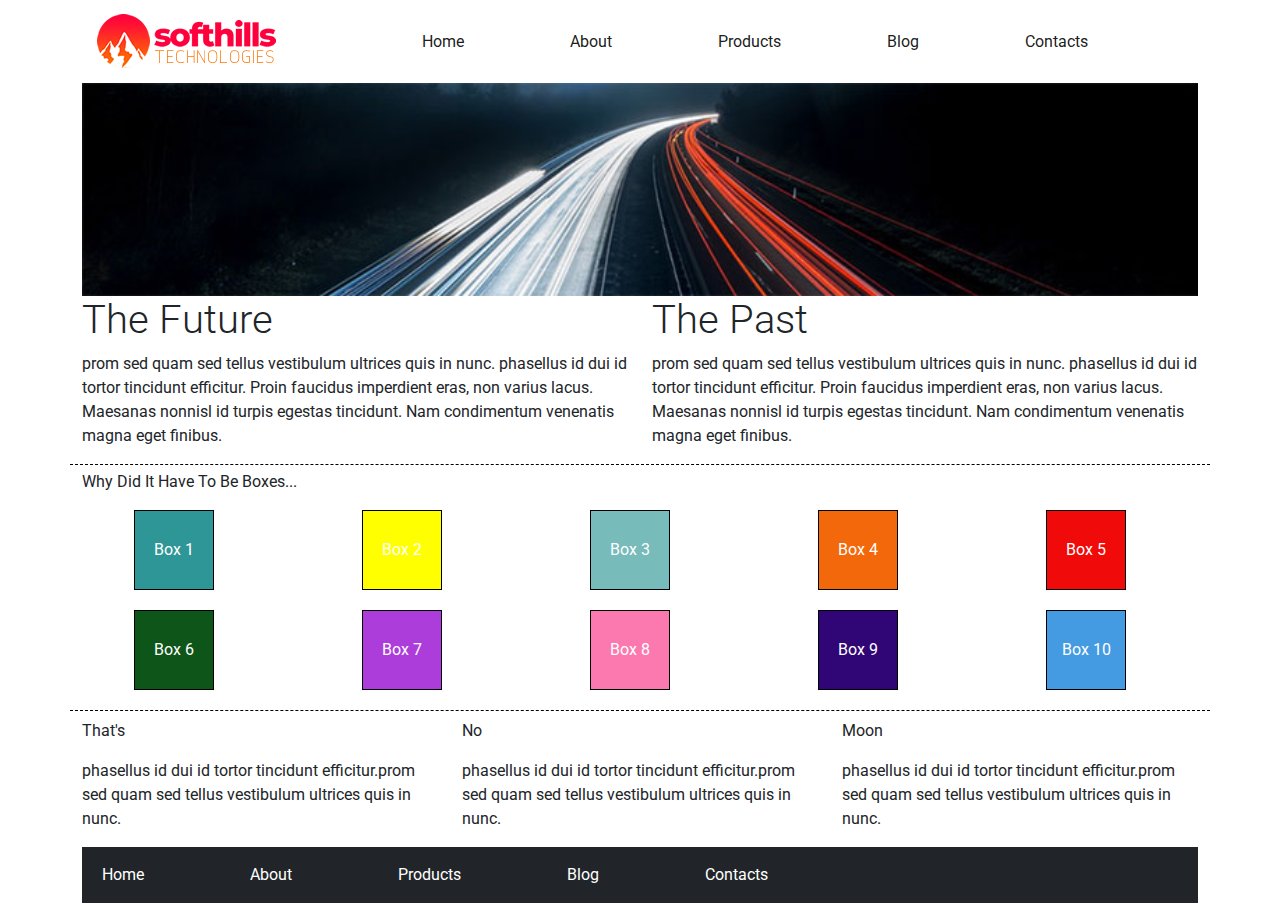
<file: index.html>
<!DOCTYPE html>
<html lang="en">
<head>
    <meta charset="UTF-8">
    <meta http-equiv="X-UA-Compatible" content="IE=edge">
    <meta name="viewport" content="width=device-width, initial-scale=1.0">
    <meta name="author" content="Softhills Technologies">
     <meta name="description" content="A company that Organically grow the holistic world view of disruptive innovation via workplace diversity and empowerment">
     <meta name="keywords" content="innovation,empowerment,iterative,proposition,frameworks">
    <link href="https://fonts.googleapis.com/css2?family=Righteous&family=Roboto&display=swap" rel="stylesheet">
    <link rel="stylesheet" href="css/bootstrap.min.css">
    <link rel="stylesheet" href="css/custom.css">
    <title>Softhills Solutions</title>
</head>
<body>
    <div class="container bg-white">
      <!-- navigation -->
        <nav class="navbar navbar-expand-lg bg-body-tertiary">
            <div class="container-fluid">
              <a class="navbar-brand" href="index.html"><img src="images/softhills-logo.png" alt=""></a>
              <button class="navbar-toggler" type="button" data-bs-toggle="collapse" data-bs-target="#navbarNav" aria-controls="navbarNav" aria-expanded="false" aria-label="Toggle navigation">
                <span class="navbar-toggler-icon"></span>
              </button>
              <div class="collapse navbar-collapse" id="navbarNav">
                <ul class="navbar-nav ms-auto d-flex justify-content-between align-items-center">
                  <li class="nav-item">
                    <a class="nav-link active" aria-current="page" href="index.html">Home</a>
                  </li>
                  <li class="nav-item">
                    <a class="nav-link active" href="about.html">About</a>
                  </li>
                  <li class="nav-item">
                    <a class="nav-link active" href="#">Products</a>
                  </li>
                  <li class="nav-item">
                    <a class="nav-link active">Blog</a>
                  </li>
                  <li class="nav-item">
                    <a class="nav-link active">Contacts</a>
                  </li>
                </ul>
              </div>
            </div>
          </nav>
          <!-- banner -->
    <div class="row">
      <div class="col-12">
      <img src="images/jumbo.jpg" alt="jumbo" width="100%">
    </div>
  </div>
  <!-- first row consisting of future and past -->
  <div class="row row3">
  <div class="col-md-6 col-sm-6 col-12">
    <h6 class="display-6">The Future</h6>
    <p>prom sed quam sed tellus vestibulum ultrices quis in nunc. phasellus id dui id tortor tincidunt efficitur. Proin faucidus imperdient eras, non varius lacus. Maesanas nonnisl id turpis egestas tincidunt. Nam condimentum venenatis magna eget finibus. </p>
  </div>
    <div class="col-md-6 col-sm-6 col-12">
  <h6 class="display-6">The Past</h6>
  <p>prom sed quam sed tellus vestibulum ultrices quis in nunc. phasellus id dui id tortor tincidunt efficitur. Proin faucidus imperdient eras, non varius lacus. Maesanas nonnisl id turpis egestas tincidunt. Nam condimentum venenatis magna eget finibus. </p>
</div>
</div>
<div class="row">
<div class="col-12 why">
  <p>Why Did It Have To Be Boxes...</p>
</div>
</div>
<!-- row of the first boxes -->
<div class="row firstboxes">
  <div class="col-md-2 col-sm-2 col-12 box1">Box 1</div>
  <div class="col-md-2 col-sm-2 col-12 box2">Box 2</div>
  <div class="col-md-2 col-sm-2 col-12 box3">Box 3</div>
  <div class="col-md-2 col-sm-2 col-12 box4">Box 4</div>
  <div class="col-md-2 col-sm-2 col-12 box5">Box 5</div>
</div>
<!-- row of the second boxes -->
<div class="row secondboxes">
  <div class="col-md-2 col-sm-2 col-12 box6">Box 6</div>
  <div class="col-md-2 col-sm-2 col-12 box7">Box 7</div>
  <div class="col-md-2 col-sm-2 col-12 box8">Box 8</div>
  <div class="col-md-2 col-sm-2 col-12 box9">Box 9</div>
  <div class="col-md-2 col-sm-2 col-12 box10">Box 10</div>
</div>
<!-- final row -->
<div class="row that">
  <div class="col-md-4 col-sm-6
  col-12 ">
  <!-- final row -->
  <p>That's</p>
<p>phasellus id dui id tortor tincidunt efficitur.prom sed quam sed tellus vestibulum ultrices quis in nunc.</p></div>
  <div class="col-md-4 col-sm-6
  col-12">
  <p>No</p>
  <div>phasellus id dui id tortor tincidunt efficitur.prom sed quam sed tellus vestibulum ultrices quis in nunc.</div>
</div>
  <div class="col-md-4 col-sm-12 
  col-12">
  <p>Moon</p>
<p>phasellus id dui id tortor tincidunt efficitur.prom sed quam sed tellus vestibulum ultrices quis in nunc.</p>
</div>
</div>
<!-- footer -->
<nav class="navbar navbar-expand-lg navbar-dark bg-dark">
  <div class="container-fluid">
    <button class="navbar-toggler" type="button" data-bs-toggle="collapse" data-bs-target="#navbarNav" aria-controls="navbarNav" aria-expanded="false" aria-label="Toggle navigation">
      <span class="navbar-toggler-icon"></span>
    </button>
    <div class="collapse navbar-collapse" id="navbarNav">
      <ul class="navbar-nav me-auto">
        <li class="nav-item">
          <a class="nav-link active" aria-current="page" href="index.html">Home</a>
        </li>
        <li class="nav-item">
          <a class="nav-link active" href="about.html">About</a>
        </li>
        <li class="nav-item">
          <a class="nav-link active" href="#">Products</a>
        </li>
        <li class="nav-item">
          <a class="nav-link active">Blog</a>
        </li>
        <li class="nav-item">
          <a class="nav-link active">Contacts</a>
        </li>
      </ul>
    </div>
  </div>
</nav>







    </div>
    
</body>
</html>
</file>
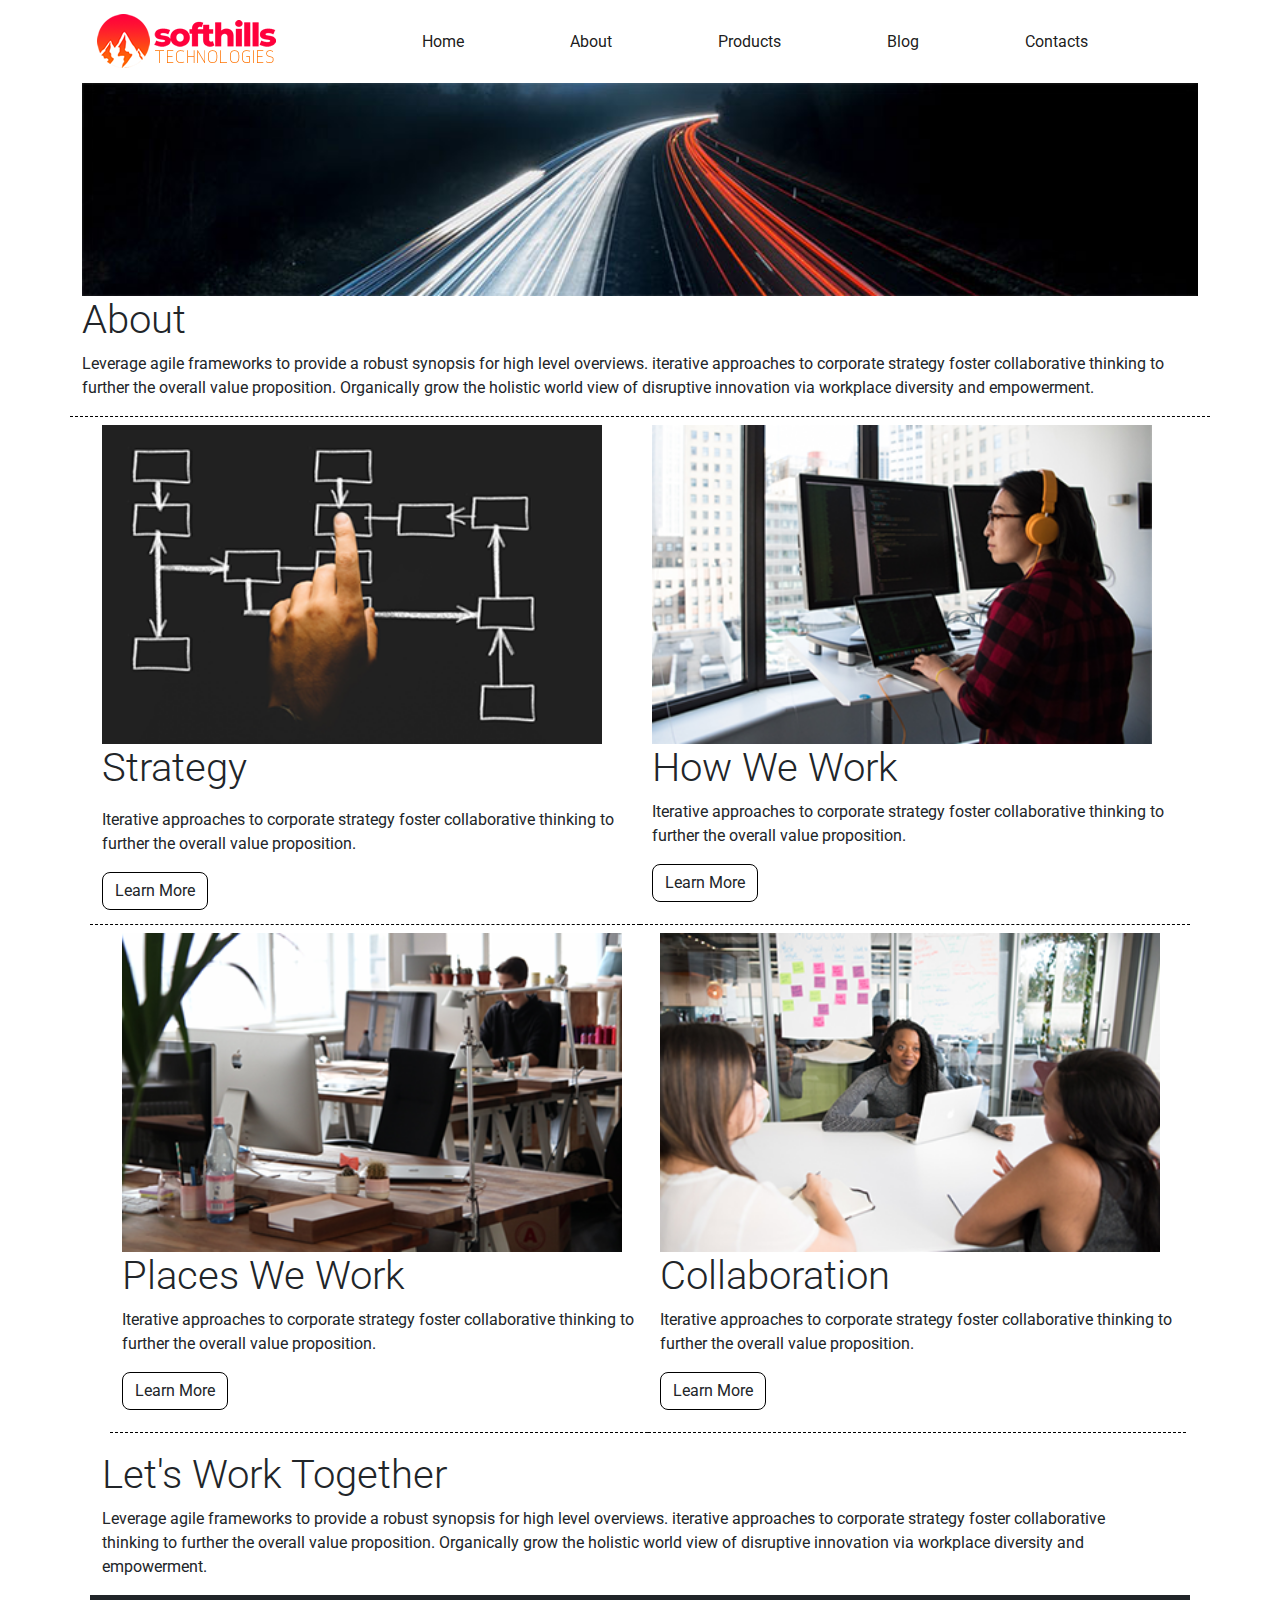
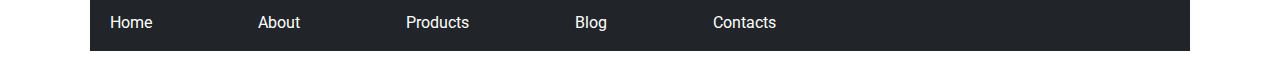
<file: about.html>
<!DOCTYPE html>
<html lang="en">
<head>
    <meta charset="UTF-8">
    <meta http-equiv="X-UA-Compatible" content="IE=edge">
    <meta name="viewport" content="width=device-width, initial-scale=1.0">
    <meta name="author" content="Softhills Technologies">
    <meta name="description" content="A company that Organically grow the holistic world view of disruptive innovation via workplace diversity and empowerment">
    <meta name="keywords" content="innovation,empowerment,iterative,proposition,frameworks">
    <link href="https://fonts.googleapis.com/css2?family=Righteous&family=Roboto&display=swap" rel="stylesheet">
    <link rel="stylesheet" href="css/bootstrap.min.css">
    <link rel="stylesheet" href="css/custom.css">
    <title>Softhills Solutions</title>
</head>
<body>
  <!-- navigation -->
    <div class="container bg-white">
        <nav class="navbar navbar-expand-lg bg-body-tertiary">
            <div class="container-fluid">
              <a class="navbar-brand" href="index.html"><img src="images/softhills-logo.png" alt=""></a>
              <button class="navbar-toggler" type="button" data-bs-toggle="collapse" data-bs-target="#navbarNav" aria-controls="navbarNav" aria-expanded="false" aria-label="Toggle navigation">
                <span class="navbar-toggler-icon"></span>
              </button>
              <div class="collapse navbar-collapse" id="navbarNav">
                <ul class="navbar-nav ms-auto">
                  <li class="nav-item">
                    <a class="nav-link active" aria-current="page" href="index.html">Home</a>
                  </li>
                  <li class="nav-item">
                    <a class="nav-link active" href="about.html">About</a>
                  </li>
                  <li class="nav-item">
                    <a class="nav-link active" href="#">Products</a>
                  </li>
                  <li class="nav-item">
                    <a class="nav-link active">Blog</a>
                  </li>
                  <li class="nav-item">
                    <a class="nav-link active">Contacts</a>
                  </li>
                </ul>
              </div>
            </div>
          </nav>
          <!-- banner -->
    <div class="row">
        <div class="col-12">
        <img src="images/jumbo.jpg" alt="jumbo" width="100%">
      </div>
    </div>
    <!-- about row -->
      <div class="row about">
        <div class="col-12">
                <h6 class="display-6">About</h6>
                <p>Leverage agile frameworks to provide a robust synopsis for high level overviews. iterative approaches to corporate strategy foster collaborative thinking to further the overall value proposition. Organically grow the holistic world view of disruptive innovation via workplace diversity and empowerment.</p>
              </div>
      </div>
      <!-- row of the first boxes -->
      <div class="row row1" >
        <div class="col-md-6 col-sm-6 col-12 bottom1">
         <img src="images/about-plan.png" alt="plan" width="500px">
         <p class="display-6">Strategy</p>
         <p>Iterative approaches to corporate strategy foster collaborative thinking to further the overall value proposition.</p>
         <button type="button" class="btn">Learn More</button>
        </div>
        <div class="col-md-6 col-sm-6 col-12 bottom2">
            <img src="images/about-working.png" alt="working" width="500px">
            <h6 class="display-6">How We Work</h6>
            <p>Iterative approaches to corporate strategy foster collaborative thinking to further the overall value proposition.
            </p>
            <button type="button" class="btn">Learn More</button>
        </div>
        <!-- row of the secondboxes -->
        <div class="row row2">
            <div class="col-md-6 col-sm-6 col-12 bottom3">
            <img src="images/about-office.png" alt="office" width="500px">
            <h6 class="display-6">Places We Work</h6>
            <p>Iterative approaches to corporate strategy foster collaborative thinking to further the overall value proposition.</p>
            <button type="button" class="btn">Learn More</button>
            </div>
            <div class="col-md-6 col-sm-6 col-12 bottom4">
                <img src="images/about-meeting.png" alt="meeting" width="500px">
                <h6 class="display-6">Collaboration</h6>
                <p>Iterative approaches to corporate strategy foster collaborative thinking to further the overall value proposition.</p>
                <button type="button" class="btn">Learn More</button>
            </div>
        </div>
        <!-- final row -->
         <div class="row">
            <div class="col-12 work">
                <h6 class="display-6">Let's Work Together</h6>
                <p>Leverage agile frameworks to provide a robust synopsis for high level overviews. iterative approaches to corporate strategy foster collaborative thinking to further the overall value proposition. Organically grow the holistic world view of disruptive innovation via workplace diversity and empowerment.</p>
            </div>
         </div>
         <!-- footer -->
         <nav class="navbar navbar-expand-lg navbar-dark bg-dark">
            <div class="container-fluid">
              <button class="navbar-toggler" type="button" data-bs-toggle="collapse" data-bs-target="#navbarNav" aria-controls="navbarNav" aria-expanded="false" aria-label="Toggle navigation">
                <span class="navbar-toggler-icon"></span>
              </button>
              <div class="collapse navbar-collapse" id="navbarNav">
                <ul class="navbar-nav me-auto">
                  <li class="nav-item">
                    <a class="nav-link active" aria-current="page" href="index.html">Home</a>
                  </li>
                  <li class="nav-item">
                    <a class="nav-link active" href="about.html">About</a>
                  </li>
                  <li class="nav-item">
                    <a class="nav-link active" href="#">Products</a>
                  </li>
                  <li class="nav-item">
                    <a class="nav-link active">Blog</a>
                  </li>
                  <li class="nav-item">
                    <a class="nav-link active">Contacts</a>
                  </li>
                </ul>
              </div>
            </div>
          </nav>
    </div>
</body>
</html>
</file>
<file: css/custom.css>
.navbar-nav .nav-link{
    margin-right: 90px;
}
.about{
    border-bottom: 1px dashed black;
}
.row1,.row2{
    margin-top: 10px;
    margin: 0.5rem;
}

.btn{border: 1px solid black;
    border-radius: 8px;
}
.bottom1{
    border-bottom: 1px dashed black;
    height: 500px;
}
.bottom2{
    border-bottom: 1px dashed black;
    height: 500px;

}
.bottom3{border-bottom: 1px dashed black;
height: 500px;
}
.bottom4{border-bottom: 1px dashed black;
    height: 500px;
    }
    *{
        font-family: roboto;
    }
 .row3{
    border-bottom: 1px dashed black;
 }
 .box1,.box2,.box3,.box4,.box5,.box6,.box7,.box8,.box9,.box10{
    border: 1px solid black;
    width: 80px;
    height: 80px;
    display: flex;
    align-items: center;
    justify-content: center;
    margin-right: 20px;
    margin-bottom: 20px;
    color: white;
 }
 .firstboxes,.secondboxes{
    display: flex;
    justify-content: space-around;
 }
  .box1{
    background-color: #2e9696;
  }
  .box2{
    background-color: yellow;
  }
  .box3{
    background-color: #77bbbb;
  }
  .box4{
    background-color: #f3680b;
  }
  .box5{
    background-color: #f00a0a;
  }
  .box6{
    background-color: #0e5519
  }
  .box7{
    background-color: #ad3dda
  }
  .box8{
    background-color: #fc79af
  }
  .box9{
    background-color: #300575

  }
  .box10{
    background-color: #107fdac7
  }
  .secondboxes{
    border-bottom: 1px dashed black;
  }
  .why{
    margin-top: 5px;
  }
  .that{
    margin-top: 8px;
  }
  .work{ 
    margin-top: 10px;
  }
</file>
